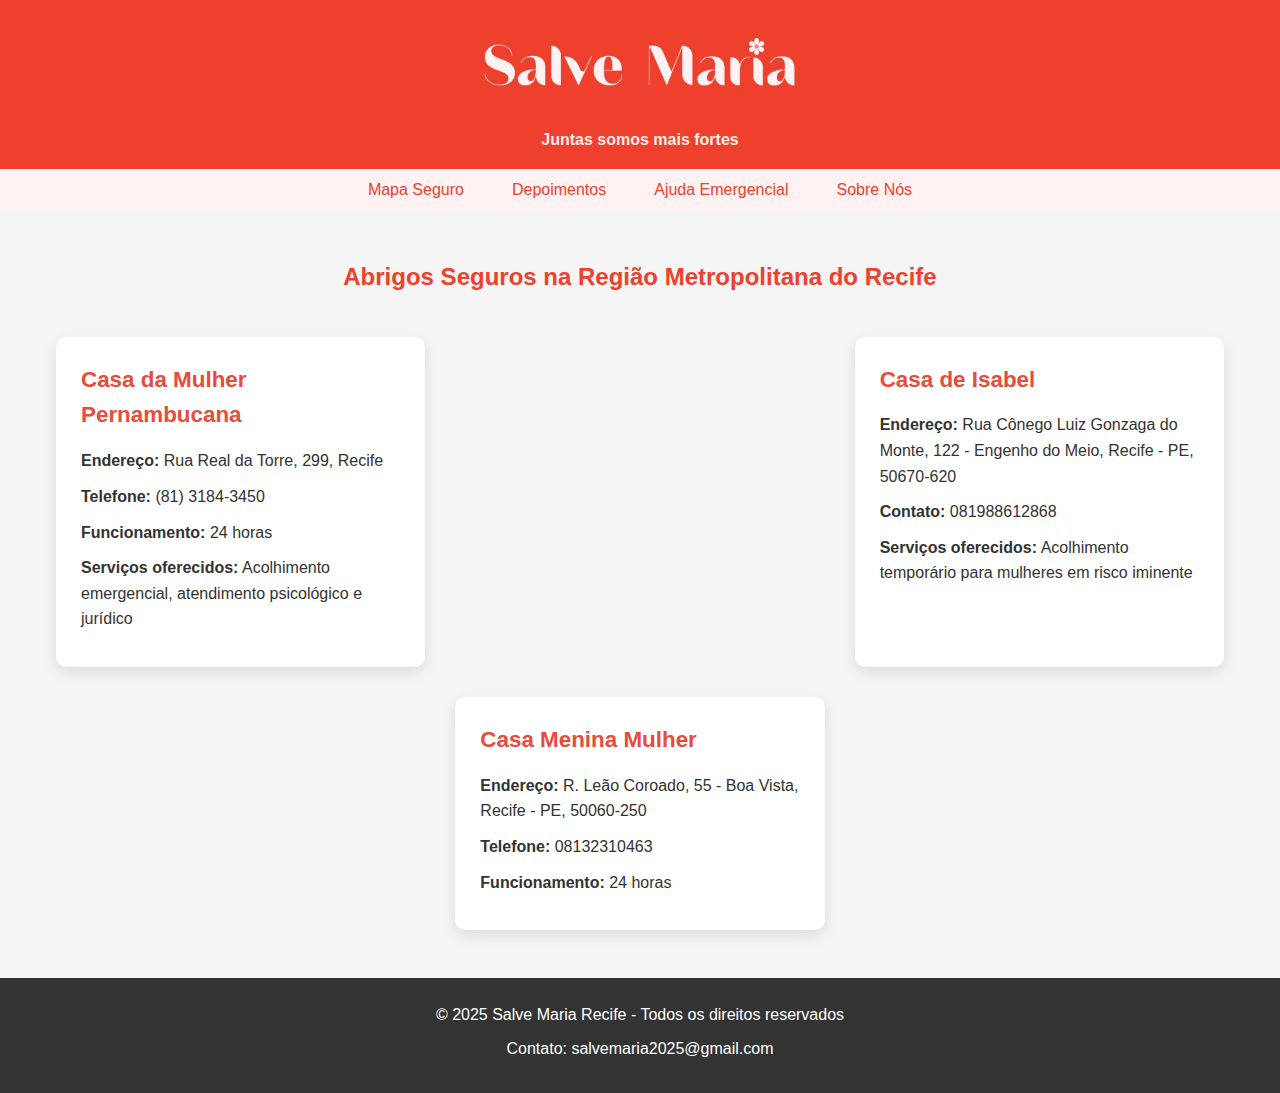
<file: abrigos.html>
<!DOCTYPE html>
<html lang="pt-br">
<head>
    <meta charset="UTF-8">
    <meta name="viewport" content="width=device-width, initial-scale=1.0">
    <title>Abrigos - Salve Maria Recife</title>
    <link rel="stylesheet" href="style.css">
</head>
<body>
    <header>
        <div class="logo">
            <img src="img/logo.jpg" style="height: 10vh" alt="Logo Salve Maria Recife">
        </div>
        <div class="slogan">Juntas somos mais fortes</div>
    </header>

    <nav>
        <ul>
            <li><a href="index.html">Mapa Seguro</a></li>
            <li><a href="index.html#depoimentos">Depoimentos</a></li>
            <li><a href="index.html#emergencia">Ajuda Emergencial</a></li>
            <li><a href="#sobre">Sobre Nós</a></li>
        </ul>
    </nav>

    <main class="section-container">
        <h2>Abrigos Seguros na Região Metropolitana do Recife</h2>
        
        <div class="abrigos-list">
            <div class="abrigo-card">
                <h3>Casa da Mulher Pernambucana</h3>
                <p><strong>Endereço:</strong> Rua Real da Torre, 299, Recife</p>
                <p><strong>Telefone:</strong> (81) 3184-3450</p>
                <p><strong>Funcionamento:</strong> 24 horas</p>
                <p><strong>Serviços oferecidos:</strong> Acolhimento emergencial, atendimento psicológico e jurídico</p>
            </div>
            <br>
            <div class="abrigo-card">
                <h3> Casa de Isabel</h3>
                <p><strong>Endereço: </strong>Rua Cônego Luiz Gonzaga do Monte, 122 - Engenho do Meio, Recife - PE, 50670-620</p>
                <p><strong>Contato: </strong>081988612868</p>
                <p><strong>Serviços oferecidos:</strong> Acolhimento temporário para mulheres em risco iminente</p>
            </div>
            <br>
            <div class="abrigo-card">
                <h3> Casa Menina Mulher</h3>
                <p><strong>Endereço:</strong> R. Leão Coroado, 55 - Boa Vista, Recife - PE, 50060-250</p>
                <p><strong>Telefone:</strong> 08132310463</p>
                <p><strong>Funcionamento:</strong> 24 horas</p>
            </div>
        </div>
    </main>

    <footer>
        <div class="footer-content">
            <p>© 2025 Salve Maria Recife - Todos os direitos reservados</p>
            <p>Contato: salvemaria2025@gmail.com</p>
        </div>
    </footer>
</body>
</html>
</file>
<file: style.css>
* {
    margin: 0;
    padding: 0;
    box-sizing: border-box;
    font-family: 'Segoe UI', Tahoma, Geneva, Verdana, sans-serif;
}

body {
    background-color: #f5f5f5;
    color: #333;
    line-height: 1.6;
}


header {
    background: #ef402d;
    color: white;
    padding: 1rem;
    text-align: center;
    box-shadow: 0 2px 5px rgba(0,0,0,0.1);
}

.logo {
    font-size: 1.8rem;
    color: white;
    font-weight: bold;
    margin-bottom: 0.5rem;

}

.slogan {
    font-size: 1rem;
    opacity: 0.9;
    font-weight: bold;
}

nav {
    background-color: #fff2f2;
    padding: 0.5rem;
}

nav ul {
    display: flex;
    justify-content: center;
    list-style: none;
    flex-wrap: wrap;
}

nav ul li {
    margin: 0 1rem;
}

nav ul li a {
    color: #ef402d;
    text-decoration: none;
    font-weight: 500;
    padding: 0.5rem;
    transition: all 0.3s ease;
}

nav ul li a:hover {
    background-color: rgba(255, 255, 255, 0.2);
    border-radius: 4px;
}


#hero {
    background: url('https://static.vecteezy.com/ti/vetor-gratis/p1/25372834-varios-etnico-mulheres-uma-grupo-do-lindo-mulheres-com-diferente-beleza-cabelo-e-pele-cor-a-conceito-do-mulheres-feminilidade-diversidade-independencia-e-igualdade-ilustracao-vetor.jpg') no-repeat center center/cover;
    height: 60vh;
    display: flex;
    align-items: center;
    justify-content: center;
    text-align: center;
    color: white;
    position: relative;
}


#hero::before {
    content: '';
    position: absolute;
    top: 0;
    left: 0;
    width: 100%;
    height: 100%;
    background-color: rgba(0, 0, 0, 0.5);
}

.hero-content {
    position: relative;
    z-index: 1;
    max-width: 800px;
    padding: 2rem;
}

.hero-content h1 {
    font-size: 2.5rem;
    margin-bottom: 1rem;
}

.hero-content p {
    font-size: 1.2rem;
    margin-bottom: 2rem;
}

.cta-button {
    background-color: #e74c3c;
    color: white;
    border: none;
    padding: 0.8rem 1.5rem;
    font-size: 1.1rem;
    border-radius: 5px;
    cursor: pointer;
    transition: all 0.3s ease;
}

.cta-button:hover {
    background-color: #c0392b;
    transform: translateY(-2px);
}


.section-container {
    padding: 3rem 1rem;
    max-width: 1200px;
    margin: 0 auto;
}

.section-container h2 {
    text-align: center;
    margin-bottom: 2rem;
    color: #ef402d;
}





.map-container {
    position: relative;
    margin: 2rem auto;
    max-width: 1000px;
    border: 1px solid #ddd;
    border-radius: 8px;
    overflow: hidden;
    box-shadow: 0 3px 10px rgba(0,0,0,0.1);
}

.map-container img {
    width: 100%;
    display: block;
}

.map-legend {
    background-color: white;
    padding: 1rem;
    display: flex;
    justify-content: center;
    flex-wrap: wrap;
    gap: 1.5rem;
}

.legend-item {
    display: flex;
    align-items: center;
    gap: 0.5rem;
}

.legend-color {
    width: 20px;
    height: 20px;
    border-radius: 50%;
    display: inline-block;
}

.legend-color.danger {
    background-color: #e74c3c;
}

.legend-color.warning {
    background-color: #f39c12;
}

.legend-color.safe {
    background-color: #2ecc71;
}


.testimonials {
    display: grid;
    grid-template-columns: repeat(auto-fit, minmax(300px, 1fr));
    gap: 2rem;
    margin-top: 2rem;
}

.testimonial-card {
    background-color: white;
    padding: 1.5rem;
    border-radius: 8px;
    box-shadow: 0 3px 10px rgba(0,0,0,0.1);
}

.testimonial-content {
    font-style: italic;
    margin-bottom: 1rem;
}

.testimonial-author {
    font-weight: bold;
    color: #ef402d;
    text-align: right;
}


.emergency-section {
    background-color: #e74c3c;
    color: white;
    padding: 3rem 1rem;
    text-align: center;
}

.emergency-section h2 {
    margin-bottom: 2rem;
    color: white;
}

.emergency-buttons {
    display: flex;
    flex-direction: column;
    align-items: center;
    gap: 1rem;
    max-width: 500px;
    margin: 0 auto;
}

.emergency-btn {
    background-color: white;
    color: #e74c3c;
    border: none;
    padding: 1rem 2rem;
    font-size: 1.2rem;
    border-radius: 5px;
    cursor: pointer;
    transition: all 0.3s ease;
    font-weight: bold;
    width: 100%;
}

.secondary-btn {
    background-color: transparent;
    color: white;
    border: 2px solid white;
    padding: 0.8rem 1.5rem;
    font-size: 1rem;
    border-radius: 5px;
    cursor: pointer;
    transition: all 0.3s ease;
    width: 100%;
}

.emergency-btn:hover, .secondary-btn:hover {
    transform: translateY(-2px);
    box-shadow: 0 5px 15px rgba(0,0,0,0.2);
}



.leaflet-popup-content .form-group {
    margin-bottom: 10px;
}

.leaflet-popup-content label {
    display: block;
    margin-bottom: 3px;
    font-weight: bold;
}

.leaflet-popup-content select,
.leaflet-popup-content textarea {
    width: 100%;
    padding: 8px;
    border: 1px solid #ddd;
    border-radius: 4px;
    box-sizing: border-box;
}

.leaflet-popup-content textarea {
    min-height: 60px;
    resize: vertical;
}

.leaflet-popup-content button[type="submit"] {
    background-color: #e74c3c;
    color: white;
    border: none;
    padding: 8px 15px;
    border-radius: 4px;
    cursor: pointer;
    width: 100%;
}



.custom-popup {
    max-width: 250px;
}
.custom-popup h4 {
    margin: 0 0 5px 0;
    color: #e74c3c;
}
.popup-content {
    margin: 8px 0;
    font-size: 14px;
}
.popup-footer {
    font-size: 12px;
    color: #666;
    text-align: right;
}



.dicas-grid {
    display: grid;
    grid-template-columns: repeat(auto-fit, minmax(300px, 1fr));
    gap: 20px;
    margin-top: 30px;
}

.dica-card {
    background: white;
    border-radius: 8px;
    padding: 20px;
    box-shadow: 0 3px 10px rgba(0,0,0,0.1);
}

.dica-card h3 {
    color: #ef402d;
    margin-bottom: 15px;
    display: flex;
    align-items: center;
    gap: 10px;
}

.dica-card ul {
    padding-left: 20px;
}

.dica-card li {
    margin-bottom: 8px;
    line-height: 1.5;
}

.icon {
    font-size: 1.5em;
}



#chatbot-container {
    position: fixed;
    bottom: 20px;
    right: 40px;
    width: 400px;
    background: white;
    border-radius: 10px;
    box-shadow: 0 5px 15px rgba(0,0,0,0.2);
    display: none;
    flex-direction: column;
    z-index: 1000;
}

#chatbot-header {
    background: #e74c3c;
    color: white;
    padding: 10px 15px;
    border-radius: 10px 10px 0 0;
    display: flex;
    justify-content: space-between;
    align-items: center;
}

#chatbot-close {
    background: none;
    border: none;
    color: white;
    font-size: 20px;
    cursor: pointer;
}

#chatbot-messages {
    height: 300px;
    overflow-y: auto;
    padding: 15px;
}

#chatbot-input {
    padding: 10px;
    border: 1px solid #ddd;
    border-radius: 0 0 10px 10px;
    border-top: none;
}

#chatbot-toggle {
    position: fixed;
    bottom: 40px;
    right: 20px;
    background: #e74c3c;
    color: white;
    border: none;
    border-radius: 30%;
    width: 100px;
    height: 100px;
    font-size: 14px;
    cursor: pointer;
    box-shadow: 0 3px 10px rgba(0,0,0,0.2);
    z-index: 999;
}


footer {
    background-color: #333;
    color: white;
    text-align: center;
    padding: 1.5rem;
}

.footer-content p {
    margin-bottom: 0.5rem;
}

.address-search {
  display: flex;
  margin-bottom: 10px;
}
#address-input {
  flex: 1;
  padding: 8px;
  border: 1px solid #ddd;
  border-radius: 4px 0 0 4px;
}
#search-btn {
  padding: 8px 12px;
  background: #e74c3c;
  color: white;
  border: none;
  border-radius: 0 4px 4px 0;
  cursor: pointer;
}

.abrigos-list {
    display: grid;
    grid-template-columns: repeat(auto-fit, minmax(300px, 1fr));
    gap: 30px;
    margin-top: 40px;
}

.abrigo-card {
    background: white;
    padding: 25px;
    border-radius: 10px;
    box-shadow: 0 5px 15px rgba(0,0,0,0.1);
    transition: transform 0.3s ease;
}

.abrigo-card:hover {
    transform: translateY(-5px);
}

.abrigo-card h3 {
    color: #e74c3c;
    margin-bottom: 15px;
    font-size: 1.4rem;
}

.abrigo-card p {
    margin-bottom: 10px;
    line-height: 1.6;
}

.abrigo-card strong {
    color: #333;
}

#hero-sobre {
    background: linear-gradient(rgba(0, 0, 0, 0.5), rgba(0, 0, 0, 0.7)), 
                url('https://static.vecteezy.com/ti/vetor-gratis/p1/25372834-varios-etnico-mulheres-uma-grupo-do-lindo-mulheres-com-diferente-beleza-cabelo-e-pele-cor-a-conceito-do-mulheres-feminilidade-diversidade-independencia-e-igualdade-ilustracao-vetor.jpg') no-repeat  center/cover;
}

.info-top{
    color:white ;
}


.dica-card .icon {
    font-size: 1.5em;
    margin-right: 10px;
    vertical-align: middle;
}


.dica-card a {
    color: #e74c3c;
    font-weight: bold;
}


.dica-card:hover {
    transform: translateY(-5px);
    box-shadow: 0 10px 20px rgba(0,0,0,0.1);
}

/* Estilo para o formulário flutuante */
#popup-form {
    background: white;
    padding: 15px;
    border-radius: 8px;
    box-shadow: 0 0 20px rgba(0,0,0,0.2);
    width: 250px;
}

#popup-form h3 {
    margin-top: 0;
    color: #e74c3c;
    font-size: 1.1rem;
}

#tipo-ocorrencia, #descricao-ocorrencia {
    width: 100%;
    padding: 8px;
    margin: 5px 0;
    border: 1px solid #ddd;
    border-radius: 4px;
}

#confirmar-ocorrencia {
    background: #e74c3c;
    color: white;
    border: none;
    padding: 8px 15px;
    border-radius: 4px;
    cursor: pointer;
    width: 100%;
}

.marcador-customizado {
    background: none !important;
    border: none !important;
}

#contrast-btn {
    position: fixed;
    bottom: 20px;
    right: 20px;
    z-index: 9999;
    padding: 10px;
    background: #333;
    color: white;
    border: none;
    border-radius: 5px;
    cursor: pointer;
}


@media (max-width: 768px) {
    .hero-content h1 {
        font-size: 2rem;
    }
    
    .hero-content p {
        font-size: 1rem;
    }
    
    nav ul {
        flex-direction: column;
        align-items: center;
    }
    
    nav ul li {
        margin: 0.3rem 0;
    }
}

@media (max-width: 768px) {
  #chatbot-container {
    width: 90%;
    right: 5%;
    bottom: 10px;
  }
  #chatbot-toggle {
    width: 60px;
    height: 60px;
    font-size: 12px;
  }
}
</file>
